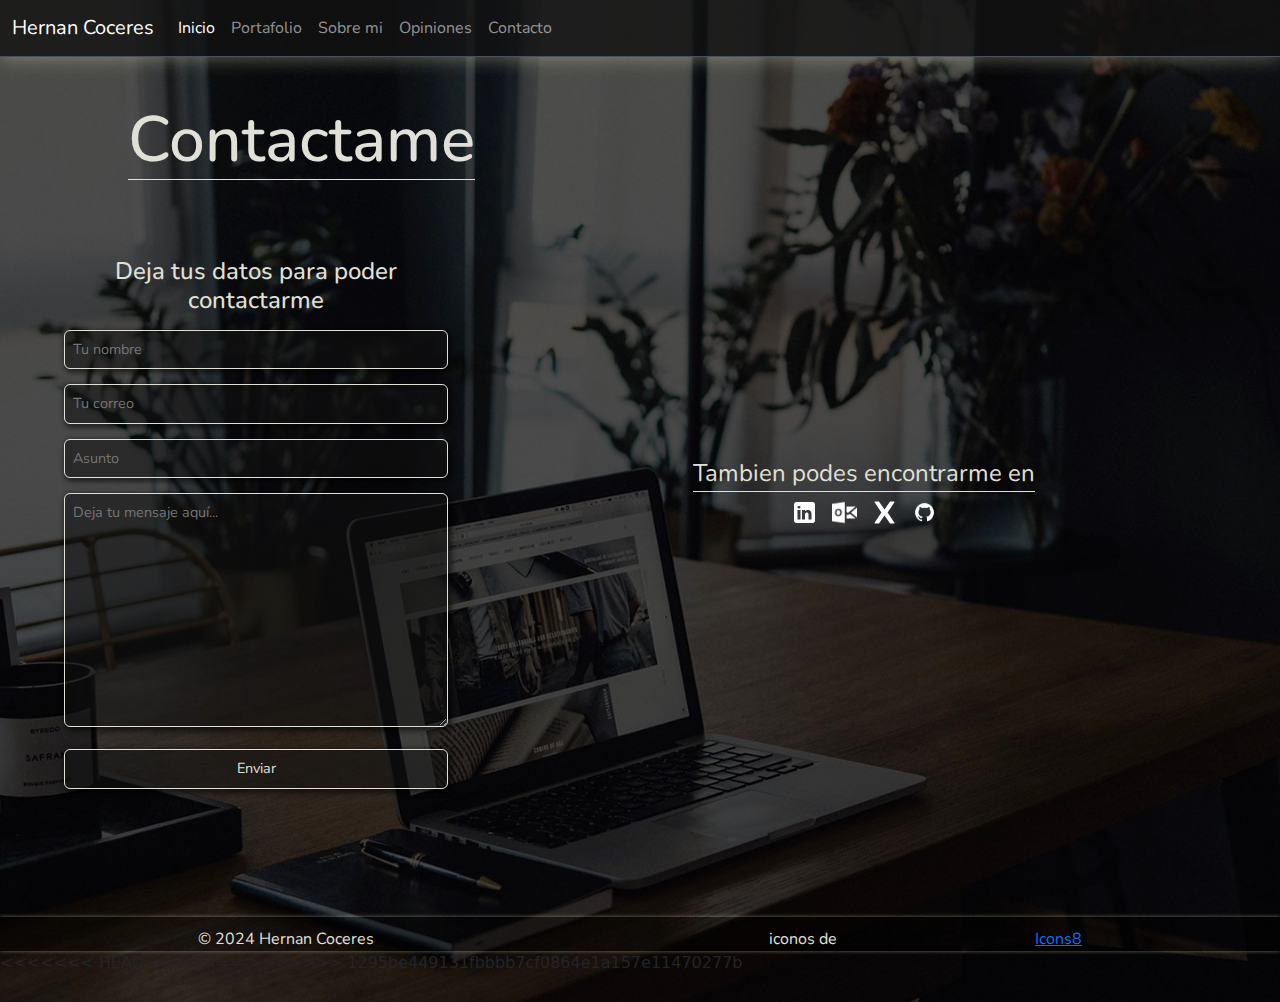
<file: Html/contactame.html>
<!DOCTYPE html>
<html lang="es">
  <head>
    <meta charset="UTF-8" />
    <meta name="viewport" content="width=device-width, initial-scale=1.0" />
    <title>Hernan Coceres</title>
    <link rel="stylesheet" href="../css/styles.css" />
    <link rel="preconnect" href="https://fonts.googleapis.com">
<link rel="preconnect" href="https://fonts.gstatic.com" crossorigin>
<link href="https://fonts.googleapis.com/css2?family=Nunito:ital,wght@0,200..1000;1,200..1000&family=Rubik:ital,wght@0,300..900;1,300..900&display=swap" rel="stylesheet">
<link href="https://cdn.jsdelivr.net/npm/bootstrap@5.3.3/dist/css/bootstrap.min.css" rel="stylesheet" integrity="sha384-QWTKZyjpPEjISv5WaRU9OFeRpok6YctnYmDr5pNlyT2bRjXh0JMhjY6hW+ALEwIH" crossorigin="anonymous">
  </head>
  <body>
    <header class="header">
      <nav class="navbar navbar-expand-lg navbar border-bottom border-body" data-bs-theme="dark">
        <div class="container-fluid lr">
          <a class="navbar-brand" href="#">Hernan Coceres</a>
          <button class="navbar-toggler" type="button" data-bs-toggle="collapse" data-bs-target="#navbarNav" aria-controls="navbarNav" aria-expanded="false" aria-label="Toggle navigation">
            <span class="navbar-toggler-icon"></span>
          </button>
          <div class="collapse navbar-collapse" id="navbarNav">
            <ul class="navbar-nav">
              <li class="nav-item">
                <a class="nav-link active" aria-current="page" href="../index.html">Inicio</a>
              </li>
              <li class="nav-item">
                <a class="nav-link" href="./portafolio.html">Portafolio</a>
              </li>
              <li class="nav-item">
                <a class="nav-link" href="./sobremi.html">Sobre mi</a>
              </li>
              <li class="nav-item">
                <a class="nav-link" href="./opiniones.html">Opiniones</a>
              </li>
              <li class="nav-item">
                <a class="nav-link" href="#">Contacto</a>
              </li>
            </ul>
          </div>
        </div>
    </header>
      <main class="main_contact">
        <h2 id="contact" class="title_noindex title_principal">Contactame</h2>
        <div class="contain_contact">
          <section class="section_form">
          <form class="form_contact">
            <h3 class="sub_subtitle text_form">Deja tus datos para poder contactarme</h3>
              <div class="div_input"><input class="input_form" type="text" placeholder="Tu nombre" /></div>
              <div class="div_input"><input class="input_form" type="email" placeholder="Tu correo" /></div>
              <div class="div_input"><input class="input_form" type="text" placeholder="Asunto" /></div>
              <div class="div_input"><textarea class="input_form" cols="30" rows="10" placeholder="Deja tu mensaje aquí..."></textarea></div>
              <div class="div_input"><button class="button_send">Enviar</button></div>
          </form>
        </section>
        <section class="section_networks">
          <div class="div_section--networks"><p class="sub_subtitle text_contact">Tambien podes encontrarme en</p>
            <ul class="contact_index">
            <li class="item_contact--index"><a href="#"><img class="icon_social" src="../Imagenes/Imagenes index/Iconos index/iconolinkedin.png" alt="icono de likedin"></a></li>
            <li class="item_contact--index"><a href="#"><img class="icon_social" src="../Imagenes/Imagenes index/Iconos index/iconooutlook.png" alt="icono de outlook"></a></li>
            <li class="item_contact--index"><a href="#"><img class="icon_social" src="../Imagenes/Imagenes index/Iconos index/iconox.png" alt="icono de x"></a></li>
            <li class="item_contact--index"><a href="#"><img class="icon_social" src="../Imagenes/Imagenes index/Iconos index/iconogit.png" alt="icono de likedin"></a></li>
            </ul></div>
        </section></div>
      </main>
    </header>
    <footer>
      <p class="copyright">&#169; 2024 Hernan Coceres</p>
      <a target="_blank" href="https://icons8.com/icon/111057/x"></a> iconos de <a target="_blank" href="https://icons8.com">Icons8</a>
    </footer>
<<<<<<< HEAD
    <script src="https://cdn.jsdelivr.net/npm/bootstrap@5.3.3/dist/js/bootstrap.bundle.min.js" integrity="sha384-YvpcrYf0tY3lHB60NNkmXc5s9fDVZLESaAA55NDzOxhy9GkcIdslK1eN7N6jIeHz" crossorigin="anonymous"></script>
=======
>>>>>>> 1295be449131fbbbb7cf0864e1a157e11470277b
  </body>
</html>
</file>
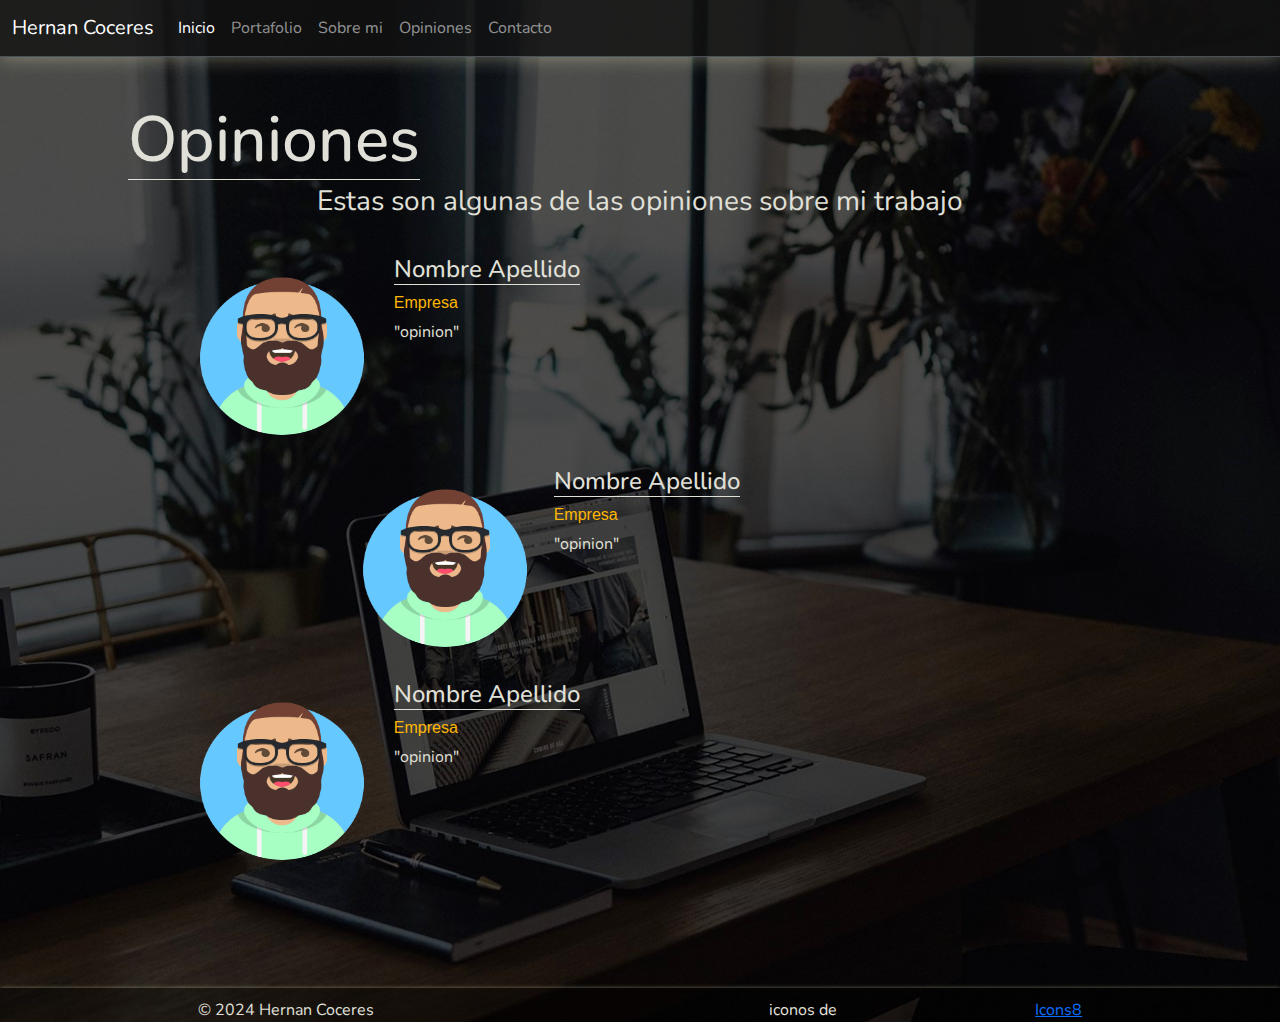
<file: Html/opiniones.html>
<!DOCTYPE html>
<html lang="es">
<head>
    <meta charset="UTF-8">
    <meta name="viewport" content="width=device-width, initial-scale=1.0">
    <title>Hernan Coceres</title>
    <link rel="stylesheet" href="../css/styles.css">
    <link rel="preconnect" href="https://fonts.googleapis.com">
<link rel="preconnect" href="https://fonts.gstatic.com" crossorigin>
<link href="https://fonts.googleapis.com/css2?family=Nunito:ital,wght@0,200..1000;1,200..1000&family=Rubik:ital,wght@0,300..900;1,300..900&display=swap" rel="stylesheet">
<link href="https://cdn.jsdelivr.net/npm/bootstrap@5.3.3/dist/css/bootstrap.min.css" rel="stylesheet" integrity="sha384-QWTKZyjpPEjISv5WaRU9OFeRpok6YctnYmDr5pNlyT2bRjXh0JMhjY6hW+ALEwIH" crossorigin="anonymous">
</head>
<body>
  <header class="header">
    <nav class="navbar navbar-expand-lg navbar border-bottom border-body" data-bs-theme="dark">
      <div class="container-fluid lr">
        <a class="navbar-brand" href="#">Hernan Coceres</a>
        <button class="navbar-toggler" type="button" data-bs-toggle="collapse" data-bs-target="#navbarNav" aria-controls="navbarNav" aria-expanded="false" aria-label="Toggle navigation">
          <span class="navbar-toggler-icon"></span>
        </button>
        <div class="collapse navbar-collapse" id="navbarNav">
          <ul class="navbar-nav">
            <li class="nav-item">
              <a class="nav-link active" aria-current="page" href="../index.html">Inicio</a>
            </li>
            <li class="nav-item">
              <a class="nav-link" href="./opiniones.html">Portafolio</a>
            </li>
            <li class="nav-item">
              <a class="nav-link" href="./sobremi.html">Sobre mi</a>
            </li>
            <li class="nav-item">
              <a class="nav-link" href="#">Opiniones</a>
            </li>
            <li class="nav-item">
              <a class="nav-link" href="./contactame.html">Contacto</a>
            </li>
          </ul>
        </div>
      </div>
  </header>
    <main class="content_opinion">
        <h2 id="opinion" class="title_noindex title_principal">Opiniones</h2>
        <p class="text_opinion">Estas son algunas de las opiniones sobre mi trabajo</p>
        <section class="section_opinion">
            <article class="article_opinion">
                <img class="photo_opinion" src="../imagenes/imagenesopiniones/foto_opinion.png" alt="foto">
                <div class="div_opinion">
                    <h4 class="name_opinion">Nombre Apellido</h4>
                    <h5 class="description_expwork golden_letter">Empresa</h5>
                    <p class="opinion">"opinion"</p></div>
            </article>
            <article class="article_opinion article_opinion2">
                <img class="photo_opinion" src="../imagenes/imagenesopiniones/foto_opinion.png" alt="foto">
                <div class="div_opinion"><h4 class="name_opinion">Nombre Apellido</h4>
                    <h5 class="description_expwork golden_letter">Empresa</h5>
                    <p class="opinion">"opinion"</p></div>
            </article>
            <article class="article_opinion">
                <img class="photo_opinion" src="../imagenes/imagenesopiniones/foto_opinion.png" alt="foto">
                <div class="div_opinion">
                    <h4 class="name_opinion">Nombre Apellido</h4>
                    <h5 class="description_expwork golden_letter">Empresa</h5>
                    <p class="opinion">"opinion"</p>
                </div>
            </article>
    </main>
    <footer>
        <p class="copyright">&#169; 2024 Hernan Coceres</p>
        <a target="_blank" href="https://icons8.com/icon/111057/x"></a> iconos de <a target="_blank" href="https://icons8.com">Icons8</a>
      </footer>
      <script src="https://cdn.jsdelivr.net/npm/bootstrap@5.3.3/dist/js/bootstrap.bundle.min.js" integrity="sha384-YvpcrYf0tY3lHB60NNkmXc5s9fDVZLESaAA55NDzOxhy9GkcIdslK1eN7N6jIeHz" crossorigin="anonymous"></script>
</body>
</html>
</file>
<file: css/styles.css>
@charset "UTF-8";
/**Imports styles**/
/**Colores**/
/**Borders subtitle**/
/**Tamaño ancho y largo**/
/**Atributos generales
paleta de colores: #023047 , #219ebc48, #8ecae6, #ffb703, #fb8500
para letras: #e0e0d8
**/
* {
  color: #e0e0d8;
  font-family: "Nunito";
}

body {
  box-sizing: border-box;
  margin: 0;
  background-image: url(../imagenes/imagenfondo/Fondo.jpeg);
  background-repeat: no-repeat;
  background-size: cover;
  background-attachment: fixed;
  background-position: center;
  width: 100vw;
  height: 100vh;
}

/**Atributos para el nav**/
.header {
  box-shadow: rgba(226, 226, 183, 0.4588235294) 0px 0px 20px;
  position: absolute;
  top: 0;
  width: 100vw;
  background-color: rgba(17, 17, 17, 0.7960784314);
  z-index: 1;
}

.logo {
  width: 40px;
  height: 40px;
}

.golden_letter {
  color: #ffb703;
  font-family: Arial, Helvetica, sans-serif;
}

/**Atributos para el footer**/
footer {
  width: 100vw;
  text-align: center;
  box-shadow: rgba(226, 226, 183, 0.4588235294) 0px 0px 4px;
  margin-top: 10%;
  display: flex;
  justify-content: space-evenly;
  padding-top: 10px;
  background: rgba(0, 0, 0, 0.337254902);
}

.copyright {
  margin-bottom: 0;
}

.icon_footer {
  width: 18px;
}

/**Atributos para index**/
.content_index {
  margin-top: 8%;
  width: 100vw;
}

.title_principal {
  margin: 0%;
  margin-top: 10%;
  font-size: 4rem;
}

.title_noindex {
  margin-left: 10%;
  margin-top: 8%;
  border-bottom: solid 1px #e0e0d8;
  width: max-content;
  text-wrap: nowrap;
}

.name_index {
  text-align: center;
  display: block;
}

.subtitle {
  font-size: 2rem;
  margin-top: 0%;
  border-bottom: solid 1px #e0e0d8;
}

.subtitle_index {
  border: none;
  text-align: center;
  margin-left: 0%;
}

.sub_subtitle {
  font-size: 1.5rem;
  margin-bottom: 0;
}

.first_content--index {
  display: flex;
  margin: 0%;
  justify-content: center;
  margin-top: 100px;
}

@media (max-width: 768px) {
  .first_content--index {
    flex-wrap: wrap;
  }
  .title_principal {
    margin-top: 20%;
  }
}
.content_p--index {
  width: 300px;
  height: 300px;
  padding-top: 4%;
}

.paragraph_index {
  text-align: center;
  margin: 10px;
}

.content_img--index {
  width: 300px;
  height: 300px;
  margin-right: 20px;
}

.photo_index {
  width: 300px;
  height: 300px;
  border-radius: 50%;
}

.section_contact--index {
  border-top: solid 1px #e0e0d8;
}

.contact_index {
  display: flex;
  list-style: none;
  padding-left: 0%;
  justify-content: center;
  align-items: center;
}

.item_contact--index {
  width: 40px;
  height: 40px;
  text-align: center;
}

.icon_social {
  margin-top: 8px;
  width: 25px;
}
.icon_social:hover {
  width: 32px;
  filter: drop-shadow(rgba(226, 226, 183, 0.6784313725) 0px 0px 20px);
}

/**Comienza portafolio**/
.section_portfolio {
  margin-top: 5%;
  display: grid;
  grid-template-columns: repeat(auto-fit, minmax(300px, 350px));
  grid-template-rows: 600px;
  grid-auto-flow: row;
  justify-content: space-evenly;
  text-align: center;
  align-items: center;
}

article .subtitle {
  border-bottom: none;
}

.image_portfolio {
  width: 300px;
  height: 300px;
  border-radius: 50%;
}

.image_hc {
  margin-bottom: 20%;
}

.article_portfolio {
  border-radius: 8px;
  box-shadow: rgba(226, 226, 183, 0.4588235294) 0px 0px 4px;
  padding: 25px;
  margin: 10px;
}
.article_portfolio:hover {
  box-shadow: rgba(226, 226, 183, 0.4588235294) 0px 0px 20px;
}

@media (max-width: 768px) {
  .article_portfolio {
    box-shadow: none;
    margin-top: 25%;
  }
}
/**Atributos para sobre mi**/
.subtitle_aboutme {
  border: none;
}

.description_expwork {
  font-size: 1rem;
  margin-top: 0;
}

.presentation_aboutme {
  display: flex;
  margin-top: 10%;
  justify-content: center;
}

.div_presentation {
  width: 400px;
}

@media (max-width: 768px) {
  .div_presentation {
    text-align: center;
  }
  .presentation_aboutme {
    flex-wrap: wrap;
  }
  .div_presentation {
    width: 100vw;
  }
}
.div_experience {
  width: 50vw;
  align-items: center;
}

.title_skills {
  margin-left: 10%;
  display: flex;
  margin-bottom: 2%;
}

.img_skills {
  margin-inline: 5%;
  margin-bottom: 5%;
}

.skills {
  text-align: center;
}

.text_presentation {
  margin-left: 5%;
  border-bottom: solid 1px #e0e0d8;
  padding-bottom: 5%;
}

.photo_aboutme {
  border-radius: 50%;
  height: 400px;
  width: 400px;
}

@media (max-width: 768px) {
  .photo_aboutme {
    width: 300px;
    height: 300px;
  }
}
.div_title--experience {
  width: max-content;
  margin-left: 10%;
  margin-top: 10%;
  text-wrap: nowrap;
}

.title_experience {
  font-size: 1.75rem;
  margin-top: 15%;
  border-bottom: solid 1px #e0e0d8;
}

.img_skills {
  width: 40px;
  height: 40px;
}

.img_expwork {
  border-radius: 50%;
  width: 200px;
  height: 200px;
  margin-right: 3%;
}

.list_experience {
  padding-left: 0%;
  list-style: none;
}

.item_experience {
  display: flex;
  margin: 5% 0 0 15%;
  flex-wrap: wrap;
}

/**Atributos para opiniones**/
.name_opinion {
  border-bottom: solid 1px #e0e0d8;
}

.section_opinion {
  margin-left: 15%;
}

.article_opinion2 {
  margin-left: 15%;
}

.article_opinion {
  display: flex;
  margin-top: 3%;
}

@media (max-width: 768px) {
  .article_opinion, .section_opinion {
    margin-left: 0;
  }
}
.div_opinion {
  margin-left: 2%;
}

.text_opinion {
  text-align: center;
  font-size: 1.75rem;
}

.photo_opinion {
  width: 180px;
  height: 180px;
  border-radius: 50%;
}

/**Atributos para contactame**/
.contain_contact {
  display: flex;
  justify-content: space-around;
}

.section_form {
  justify-content: center;
  width: 30vw;
  margin-left: 5%;
}

@media (max-width: 768px) {
  .section_form {
    width: 90vw;
  }
  .contain_contact {
    flex-direction: column;
  }
}
.div_input {
  margin-top: 15px;
}

.input_form, .button_send {
  box-sizing: border-box;
  color: #e0e0d8;
  font-size: 0.9rem;
  font-family: "Nunito";
  padding: 8px;
  border-radius: 6px;
  border: solid 1px #e0e0d8;
  background-color: rgba(17, 17, 17, 0.5411764706);
  box-shadow: rgba(0, 0, 0, 0.5215686275) 2px 2px 5px 2px;
  width: 100%;
  outline: none;
}
.input_form:hover, .button_send:hover {
  box-shadow: rgba(226, 226, 183, 0.3647058824) 0px 0px 20px;
}

textarea {
  color: #e0e0d8;
  max-height: 300px;
  min-height: 100px;
  resize: none;
}

.text_form {
  margin-top: 20%;
  text-align: center;
}

.text_contact {
  border-bottom: solid 1px #e0e0d8;
}

.section_networks {
  margin: auto;
  text-align: center;
}

.div_section--networks {
  margin-top: 10%;
}

@media (max-width: 768px) {
  .img_marca {
    margin-top: 15%;
  }
}
/**Imports abstract**/
/**Colores**/
/**Borders subtitle**/
/**Tamaño ancho y largo**/

/*# sourceMappingURL=styles.css.map */
</file>
